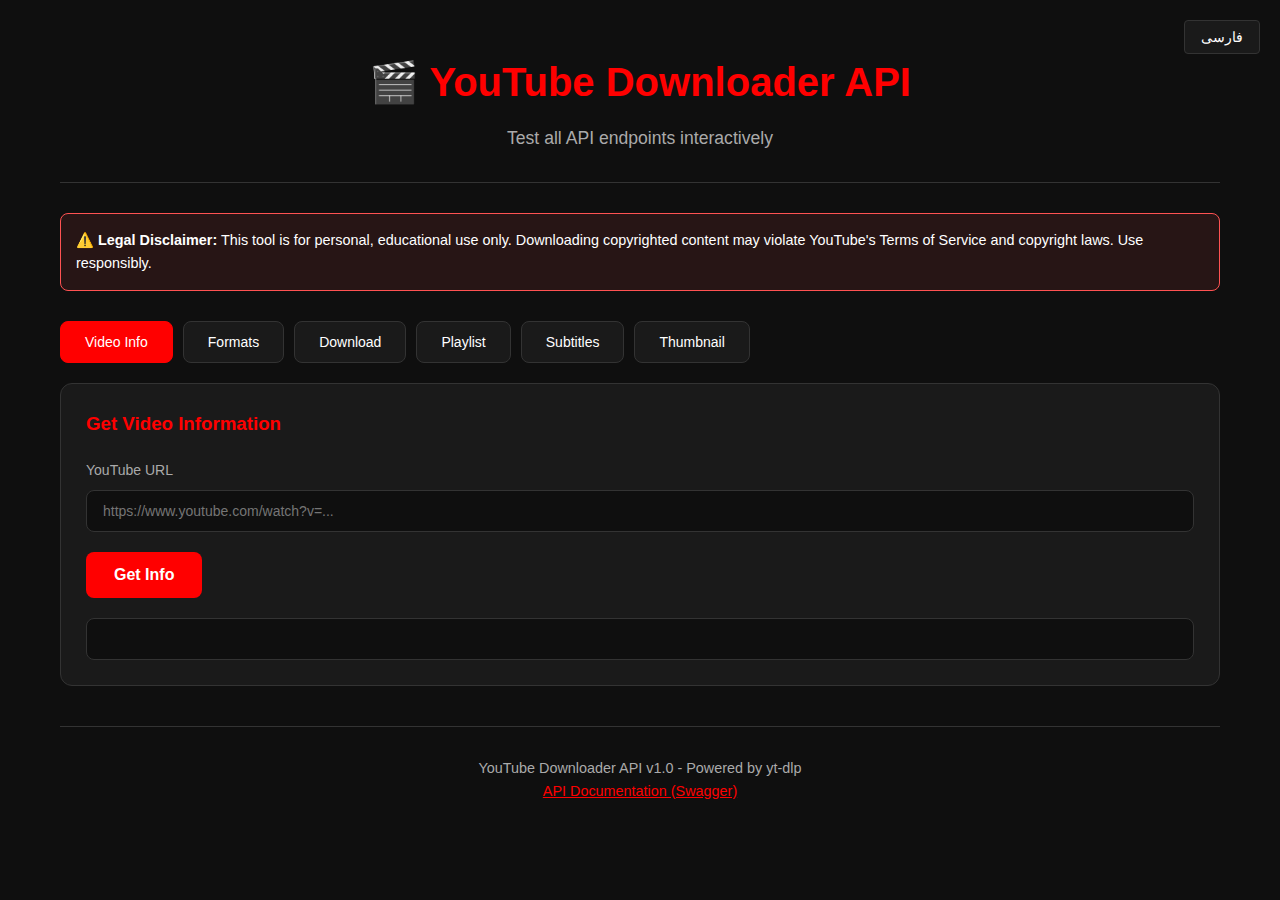
<file: static/index.html>
<!DOCTYPE html>
<html lang="en" dir="ltr">
<head>
    <meta charset="UTF-8">
    <meta name="viewport" content="width=device-width, initial-scale=1.0">
    <title>YouTube Downloader API - Test UI</title>
    <style>
        :root {
            --primary: #ff0000;
            --primary-dark: #cc0000;
            --bg: #0f0f0f;
            --card-bg: #1a1a1a;
            --text: #ffffff;
            --text-secondary: #aaaaaa;
            --border: #333333;
            --success: #00c853;
            --error: #ff5252;
        }
        
        * {
            margin: 0;
            padding: 0;
            box-sizing: border-box;
        }
        
        body {
            font-family: -apple-system, BlinkMacSystemFont, 'Segoe UI', Roboto, Oxygen, Ubuntu, sans-serif;
            background: var(--bg);
            color: var(--text);
            min-height: 100vh;
            line-height: 1.6;
        }
        
        .rtl {
            direction: rtl;
            text-align: right;
        }
        
        .container {
            max-width: 1200px;
            margin: 0 auto;
            padding: 20px;
        }
        
        header {
            text-align: center;
            padding: 30px 0;
            border-bottom: 1px solid var(--border);
            margin-bottom: 30px;
        }
        
        h1 {
            font-size: 2.5em;
            margin-bottom: 10px;
            color: var(--primary);
        }
        
        .subtitle {
            color: var(--text-secondary);
            font-size: 1.1em;
        }
        
        .lang-switch {
            position: fixed;
            top: 20px;
            right: 20px;
            z-index: 1000;
        }
        
        .lang-btn {
            background: var(--card-bg);
            border: 1px solid var(--border);
            color: var(--text);
            padding: 8px 16px;
            cursor: pointer;
            font-size: 14px;
            border-radius: 4px;
            transition: all 0.3s;
        }
        
        .lang-btn:hover {
            background: var(--primary);
        }
        
        .warning {
            background: rgba(255, 82, 82, 0.1);
            border: 1px solid var(--error);
            border-radius: 8px;
            padding: 15px;
            margin-bottom: 30px;
            font-size: 0.9em;
        }
        
        .tabs {
            display: flex;
            gap: 10px;
            flex-wrap: wrap;
            margin-bottom: 20px;
        }
        
        .tab-btn {
            background: var(--card-bg);
            border: 1px solid var(--border);
            color: var(--text);
            padding: 12px 24px;
            cursor: pointer;
            border-radius: 8px;
            font-size: 14px;
            transition: all 0.3s;
        }
        
        .tab-btn:hover, .tab-btn.active {
            background: var(--primary);
            border-color: var(--primary);
        }
        
        .tab-content {
            display: none;
        }
        
        .tab-content.active {
            display: block;
        }
        
        .card {
            background: var(--card-bg);
            border: 1px solid var(--border);
            border-radius: 12px;
            padding: 25px;
            margin-bottom: 20px;
        }
        
        .card h3 {
            margin-bottom: 20px;
            color: var(--primary);
        }
        
        .form-group {
            margin-bottom: 20px;
        }
        
        label {
            display: block;
            margin-bottom: 8px;
            color: var(--text-secondary);
            font-size: 14px;
        }
        
        input, select, textarea {
            width: 100%;
            padding: 12px 16px;
            background: var(--bg);
            border: 1px solid var(--border);
            border-radius: 8px;
            color: var(--text);
            font-size: 14px;
        }
        
        input:focus, select:focus, textarea:focus {
            outline: none;
            border-color: var(--primary);
        }
        
        .btn {
            background: var(--primary);
            color: white;
            border: none;
            padding: 14px 28px;
            border-radius: 8px;
            cursor: pointer;
            font-size: 16px;
            font-weight: 600;
            transition: all 0.3s;
        }
        
        .btn:hover {
            background: var(--primary-dark);
        }
        
        .btn:disabled {
            opacity: 0.5;
            cursor: not-allowed;
        }
        
        .result {
            margin-top: 20px;
            padding: 20px;
            background: var(--bg);
            border-radius: 8px;
            border: 1px solid var(--border);
            max-height: 400px;
            overflow-y: auto;
        }
        
        .result pre {
            white-space: pre-wrap;
            word-wrap: break-word;
            font-size: 13px;
            color: var(--text-secondary);
        }
        
        .result.success {
            border-color: var(--success);
        }
        
        .result.error {
            border-color: var(--error);
        }
        
        .loading {
            display: none;
            text-align: center;
            padding: 20px;
        }
        
        .loading.show {
            display: block;
        }
        
        .spinner {
            border: 3px solid var(--border);
            border-top-color: var(--primary);
            border-radius: 50%;
            width: 30px;
            height: 30px;
            animation: spin 1s linear infinite;
            margin: 0 auto 10px;
        }
        
        @keyframes spin {
            to { transform: rotate(360deg); }
        }
        
        .progress-bar {
            width: 100%;
            height: 8px;
            background: var(--border);
            border-radius: 4px;
            overflow: hidden;
            margin-top: 10px;
        }
        
        .progress-fill {
            height: 100%;
            background: var(--primary);
            transition: width 0.3s;
        }
        
        .download-link {
            display: inline-block;
            margin-top: 10px;
            padding: 10px 20px;
            background: var(--success);
            color: white;
            text-decoration: none;
            border-radius: 6px;
        }
        
        .download-link:hover {
            opacity: 0.9;
        }
        
        footer {
            text-align: center;
            padding: 30px;
            color: var(--text-secondary);
            font-size: 0.9em;
            border-top: 1px solid var(--border);
            margin-top: 40px;
        }
        
        @media (max-width: 768px) {
            .container {
                padding: 15px;
            }
            
            h1 {
                font-size: 1.8em;
            }
            
            .tabs {
                flex-direction: column;
            }
            
            .tab-btn {
                width: 100%;
                text-align: center;
            }
        }
    </style>
</head>
<body>
    <div class="lang-switch">
        <button class="lang-btn" onclick="toggleLang()">
            <span id="lang-text">فارسی</span>
        </button>
    </div>
    
    <div class="container">
        <header>
            <h1>🎬 <span data-en="YouTube Downloader API" data-fa="API دانلودر یوتیوب">YouTube Downloader API</span></h1>
            <p class="subtitle" data-en="Test all API endpoints interactively" data-fa="تست تعاملی تمام نقاط پایانی API">Test all API endpoints interactively</p>
        </header>
        
        <div class="warning">
            <strong data-en="⚠️ Legal Disclaimer:" data-fa="⚠️ اخطار حقوقی:">⚠️ Legal Disclaimer:</strong>
            <span data-en="This tool is for personal, educational use only. Downloading copyrighted content may violate YouTube's Terms of Service and copyright laws. Use responsibly." data-fa="این ابزار فقط برای استفاده شخصی و آموزشی است. دانلود محتوای دارای حق نشر ممکن است قوانین یوتیوب و حق نشر را نقض کند. مسئولانه استفاده کنید.">This tool is for personal, educational use only. Downloading copyrighted content may violate YouTube's Terms of Service and copyright laws. Use responsibly.</span>
        </div>
        
        <div class="tabs">
            <button class="tab-btn active" onclick="showTab('info')" data-en="Video Info" data-fa="اطلاعات ویدیو">Video Info</button>
            <button class="tab-btn" onclick="showTab('formats')" data-en="Formats" data-fa="فرمت‌ها">Formats</button>
            <button class="tab-btn" onclick="showTab('download')" data-en="Download" data-fa="دانلود">Download</button>
            <button class="tab-btn" onclick="showTab('playlist')" data-en="Playlist" data-fa="لیست پخش">Playlist</button>
            <button class="tab-btn" onclick="showTab('subtitles')" data-en="Subtitles" data-fa="زیرنویس">Subtitles</button>
            <button class="tab-btn" onclick="showTab('thumbnail')" data-en="Thumbnail" data-fa="تصویر بندانگشتی">Thumbnail</button>
        </div>
        
        <div id="info" class="tab-content active">
            <div class="card">
                <h3 data-en="Get Video Information" data-fa="دریافت اطلاعات ویدیو">Get Video Information</h3>
                <div class="form-group">
                    <label data-en="YouTube URL" data-fa="آدرس یوتیوب">YouTube URL</label>
                    <input type="text" id="info-url" placeholder="https://www.youtube.com/watch?v=...">
                </div>
                <button class="btn" onclick="getInfo()" data-en="Get Info" data-fa="دریافت اطلاعات">Get Info</button>
                <div class="loading" id="info-loading">
                    <div class="spinner"></div>
                    <span data-en="Loading..." data-fa="در حال بارگذاری...">Loading...</span>
                </div>
                <div class="result" id="info-result"></div>
            </div>
        </div>
        
        <div id="formats" class="tab-content">
            <div class="card">
                <h3 data-en="Get Available Formats" data-fa="دریافت فرمت‌های موجود">Get Available Formats</h3>
                <div class="form-group">
                    <label data-en="YouTube URL" data-fa="آدرس یوتیوب">YouTube URL</label>
                    <input type="text" id="formats-url" placeholder="https://www.youtube.com/watch?v=...">
                </div>
                <button class="btn" onclick="getFormats()" data-en="Get Formats" data-fa="دریافت فرمت‌ها">Get Formats</button>
                <div class="loading" id="formats-loading">
                    <div class="spinner"></div>
                    <span data-en="Loading..." data-fa="در حال بارگذاری...">Loading...</span>
                </div>
                <div class="result" id="formats-result"></div>
            </div>
        </div>
        
        <div id="download" class="tab-content">
            <div class="card">
                <h3 data-en="Download Video" data-fa="دانلود ویدیو">Download Video</h3>
                <div class="form-group">
                    <label data-en="YouTube URL" data-fa="آدرس یوتیوب">YouTube URL</label>
                    <input type="text" id="download-url" placeholder="https://www.youtube.com/watch?v=...">
                </div>
                <div class="form-group">
                    <label data-en="Quality" data-fa="کیفیت">Quality</label>
                    <select id="download-quality">
                        <option value="best">Best</option>
                        <option value="1080p">1080p</option>
                        <option value="720p">720p</option>
                        <option value="480p">480p</option>
                        <option value="worst">Worst</option>
                        <option value="audio_only">Audio Only</option>
                    </select>
                </div>
                <div class="form-group">
                    <label data-en="Type" data-fa="نوع">Type</label>
                    <select id="download-type">
                        <option value="video">Video</option>
                        <option value="audio">Audio</option>
                    </select>
                </div>
                <div class="form-group">
                    <label data-en="Audio Format (for audio downloads)" data-fa="فرمت صدا (برای دانلود صدا)">Audio Format (for audio downloads)</label>
                    <select id="download-audio-format">
                        <option value="best">Best</option>
                        <option value="mp3">MP3</option>
                        <option value="m4a">M4A</option>
                    </select>
                </div>
                <button class="btn" onclick="startDownload()" data-en="Start Download" data-fa="شروع دانلود">Start Download</button>
                <div class="loading" id="download-loading">
                    <div class="spinner"></div>
                    <span data-en="Downloading..." data-fa="در حال دانلود...">Downloading...</span>
                    <div class="progress-bar">
                        <div class="progress-fill" id="download-progress" style="width: 0%"></div>
                    </div>
                </div>
                <div class="result" id="download-result"></div>
            </div>
        </div>
        
        <div id="playlist" class="tab-content">
            <div class="card">
                <h3 data-en="Playlist Operations" data-fa="عملیات لیست پخش">Playlist Operations</h3>
                <div class="form-group">
                    <label data-en="Playlist URL" data-fa="آدرس لیست پخش">Playlist URL</label>
                    <input type="text" id="playlist-url" placeholder="https://www.youtube.com/playlist?list=...">
                </div>
                <button class="btn" onclick="getPlaylistInfo()" style="margin-right: 10px;" data-en="Get Playlist Info" data-fa="دریافت اطلاعات لیست پخش">Get Playlist Info</button>
                <div class="loading" id="playlist-loading">
                    <div class="spinner"></div>
                    <span data-en="Loading..." data-fa="در حال بارگذاری...">Loading...</span>
                </div>
                <div class="result" id="playlist-result"></div>
            </div>
        </div>
        
        <div id="subtitles" class="tab-content">
            <div class="card">
                <h3 data-en="Get Subtitles" data-fa="دریافت زیرنویس">Get Subtitles</h3>
                <div class="form-group">
                    <label data-en="YouTube URL" data-fa="آدرس یوتیوب">YouTube URL</label>
                    <input type="text" id="subtitles-url" placeholder="https://www.youtube.com/watch?v=...">
                </div>
                <div class="form-group">
                    <label data-en="Language (e.g., en, fa, all)" data-fa="زبان (مثلا en, fa, all)">Language (e.g., en, fa, all)</label>
                    <input type="text" id="subtitles-lang" value="all">
                </div>
                <button class="btn" onclick="getSubtitles()" data-en="Get Subtitles" data-fa="دریافت زیرنویس">Get Subtitles</button>
                <div class="loading" id="subtitles-loading">
                    <div class="spinner"></div>
                    <span data-en="Loading..." data-fa="در حال بارگذاری...">Loading...</span>
                </div>
                <div class="result" id="subtitles-result"></div>
            </div>
        </div>
        
        <div id="thumbnail" class="tab-content">
            <div class="card">
                <h3 data-en="Get Thumbnail" data-fa="دریافت تصویر بندانگشتی">Get Thumbnail</h3>
                <div class="form-group">
                    <label data-en="YouTube URL" data-fa="آدرس یوتیوب">YouTube URL</label>
                    <input type="text" id="thumbnail-url" placeholder="https://www.youtube.com/watch?v=...">
                </div>
                <div class="form-group">
                    <label data-en="Quality" data-fa="کیفیت">Quality</label>
                    <select id="thumbnail-quality">
                        <option value="maxres">Max Resolution</option>
                        <option value="hq">High Quality</option>
                        <option value="mq">Medium Quality</option>
                        <option value="sd">Standard</option>
                        <option value="default">Default</option>
                    </select>
                </div>
                <button class="btn" onclick="getThumbnail()" data-en="Get Thumbnail" data-fa="دریافت تصویر">Get Thumbnail</button>
                <div class="loading" id="thumbnail-loading">
                    <div class="spinner"></div>
                    <span data-en="Loading..." data-fa="در حال بارگذاری...">Loading...</span>
                </div>
                <div class="result" id="thumbnail-result"></div>
            </div>
        </div>
        
        <footer>
            <p data-en="YouTube Downloader API v1.0 - Powered by yt-dlp" data-fa="API دانلودر یوتیوب نسخه 1.0 - با قدرت yt-dlp">YouTube Downloader API v1.0 - Powered by yt-dlp</p>
            <p><a href="/docs" style="color: var(--primary);" data-en="API Documentation (Swagger)" data-fa="مستندات API (Swagger)">API Documentation (Swagger)</a></p>
        </footer>
    </div>
    
    <script>
        let currentLang = 'en';
        const API_BASE = '';
        
        function toggleLang() {
            currentLang = currentLang === 'en' ? 'fa' : 'en';
            document.getElementById('lang-text').textContent = currentLang === 'en' ? 'فارسی' : 'English';
            document.body.classList.toggle('rtl', currentLang === 'fa');
            document.documentElement.lang = currentLang;
            document.documentElement.dir = currentLang === 'fa' ? 'rtl' : 'ltr';
            
            document.querySelectorAll('[data-en]').forEach(el => {
                el.textContent = el.getAttribute(`data-${currentLang}`);
            });
        }
        
        function showTab(tabId) {
            document.querySelectorAll('.tab-content').forEach(el => el.classList.remove('active'));
            document.querySelectorAll('.tab-btn').forEach(el => el.classList.remove('active'));
            document.getElementById(tabId).classList.add('active');
            event.target.classList.add('active');
        }
        
        function showLoading(id, show) {
            document.getElementById(`${id}-loading`).classList.toggle('show', show);
        }
        
        function showResult(id, data, isError = false) {
            const resultEl = document.getElementById(`${id}-result`);
            resultEl.innerHTML = `<pre>${JSON.stringify(data, null, 2)}</pre>`;
            resultEl.className = `result ${isError ? 'error' : 'success'}`;
        }
        
        async function apiCall(endpoint, options = {}) {
            const response = await fetch(`${API_BASE}${endpoint}`, options);
            const data = await response.json();
            if (!response.ok) {
                throw new Error(data.detail || 'API Error');
            }
            return data;
        }
        
        async function getInfo() {
            const url = document.getElementById('info-url').value;
            if (!url) return alert(currentLang === 'en' ? 'Please enter a URL' : 'لطفا آدرس را وارد کنید');
            
            showLoading('info', true);
            try {
                const data = await apiCall(`/info?url=${encodeURIComponent(url)}`);
                showResult('info', data);
            } catch (e) {
                showResult('info', { error: e.message }, true);
            }
            showLoading('info', false);
        }
        
        async function getFormats() {
            const url = document.getElementById('formats-url').value;
            if (!url) return alert(currentLang === 'en' ? 'Please enter a URL' : 'لطفا آدرس را وارد کنید');
            
            showLoading('formats', true);
            try {
                const data = await apiCall(`/formats?url=${encodeURIComponent(url)}`);
                showResult('formats', data);
            } catch (e) {
                showResult('formats', { error: e.message }, true);
            }
            showLoading('formats', false);
        }
        
        async function startDownload() {
            const url = document.getElementById('download-url').value;
            if (!url) return alert(currentLang === 'en' ? 'Please enter a URL' : 'لطفا آدرس را وارد کنید');
            
            const quality = document.getElementById('download-quality').value;
            const type = document.getElementById('download-type').value;
            const audioFormat = document.getElementById('download-audio-format').value;
            
            showLoading('download', true);
            document.getElementById('download-progress').style.width = '0%';
            
            try {
                const data = await apiCall('/download/single', {
                    method: 'POST',
                    headers: { 'Content-Type': 'application/json' },
                    body: JSON.stringify({ url, quality, type, audio_format: audioFormat })
                });
                
                pollJobStatus(data.job_id, 'download');
            } catch (e) {
                showResult('download', { error: e.message }, true);
                showLoading('download', false);
            }
        }
        
        async function pollJobStatus(jobId, resultId) {
            try {
                const data = await apiCall(`/status/${jobId}`);
                document.getElementById('download-progress').style.width = `${data.progress}%`;
                
                if (data.status === 'completed') {
                    showLoading(resultId, false);
                    let html = `<pre>${JSON.stringify(data, null, 2)}</pre>`;
                    if (data.files && data.files.length > 0) {
                        html += '<div style="margin-top: 15px;">';
                        data.files.forEach(file => {
                            html += `<a href="${file.download_url}" class="download-link" download>${currentLang === 'en' ? 'Download' : 'دانلود'}: ${file.filename}</a><br><br>`;
                        });
                        html += '</div>';
                    }
                    document.getElementById(`${resultId}-result`).innerHTML = html;
                    document.getElementById(`${resultId}-result`).className = 'result success';
                } else if (data.status === 'failed') {
                    showLoading(resultId, false);
                    showResult(resultId, data, true);
                } else {
                    setTimeout(() => pollJobStatus(jobId, resultId), 2000);
                }
            } catch (e) {
                showLoading(resultId, false);
                showResult(resultId, { error: e.message }, true);
            }
        }
        
        async function getPlaylistInfo() {
            const url = document.getElementById('playlist-url').value;
            if (!url) return alert(currentLang === 'en' ? 'Please enter a URL' : 'لطفا آدرس را وارد کنید');
            
            showLoading('playlist', true);
            try {
                const data = await apiCall(`/download/playlist/info?url=${encodeURIComponent(url)}`);
                showResult('playlist', data);
            } catch (e) {
                showResult('playlist', { error: e.message }, true);
            }
            showLoading('playlist', false);
        }
        
        async function getSubtitles() {
            const url = document.getElementById('subtitles-url').value;
            const lang = document.getElementById('subtitles-lang').value;
            if (!url) return alert(currentLang === 'en' ? 'Please enter a URL' : 'لطفا آدرس را وارد کنید');
            
            showLoading('subtitles', true);
            try {
                const data = await apiCall(`/subtitles?url=${encodeURIComponent(url)}&lang=${encodeURIComponent(lang)}`);
                showResult('subtitles', data);
            } catch (e) {
                showResult('subtitles', { error: e.message }, true);
            }
            showLoading('subtitles', false);
        }
        
        async function getThumbnail() {
            const url = document.getElementById('thumbnail-url').value;
            const quality = document.getElementById('thumbnail-quality').value;
            if (!url) return alert(currentLang === 'en' ? 'Please enter a URL' : 'لطفا آدرس را وارد کنید');
            
            showLoading('thumbnail', true);
            try {
                const data = await apiCall(`/thumbnail?url=${encodeURIComponent(url)}&quality=${quality}`);
                let html = `<pre>${JSON.stringify(data, null, 2)}</pre>`;
                if (data.thumbnail_url) {
                    html += `<div style="margin-top: 15px;"><img src="${data.thumbnail_url}" style="max-width: 100%; border-radius: 8px;" alt="Thumbnail"></div>`;
                }
                document.getElementById('thumbnail-result').innerHTML = html;
                document.getElementById('thumbnail-result').className = 'result success';
            } catch (e) {
                showResult('thumbnail', { error: e.message }, true);
            }
            showLoading('thumbnail', false);
        }
    </script>
</body>
</html>
</file>
